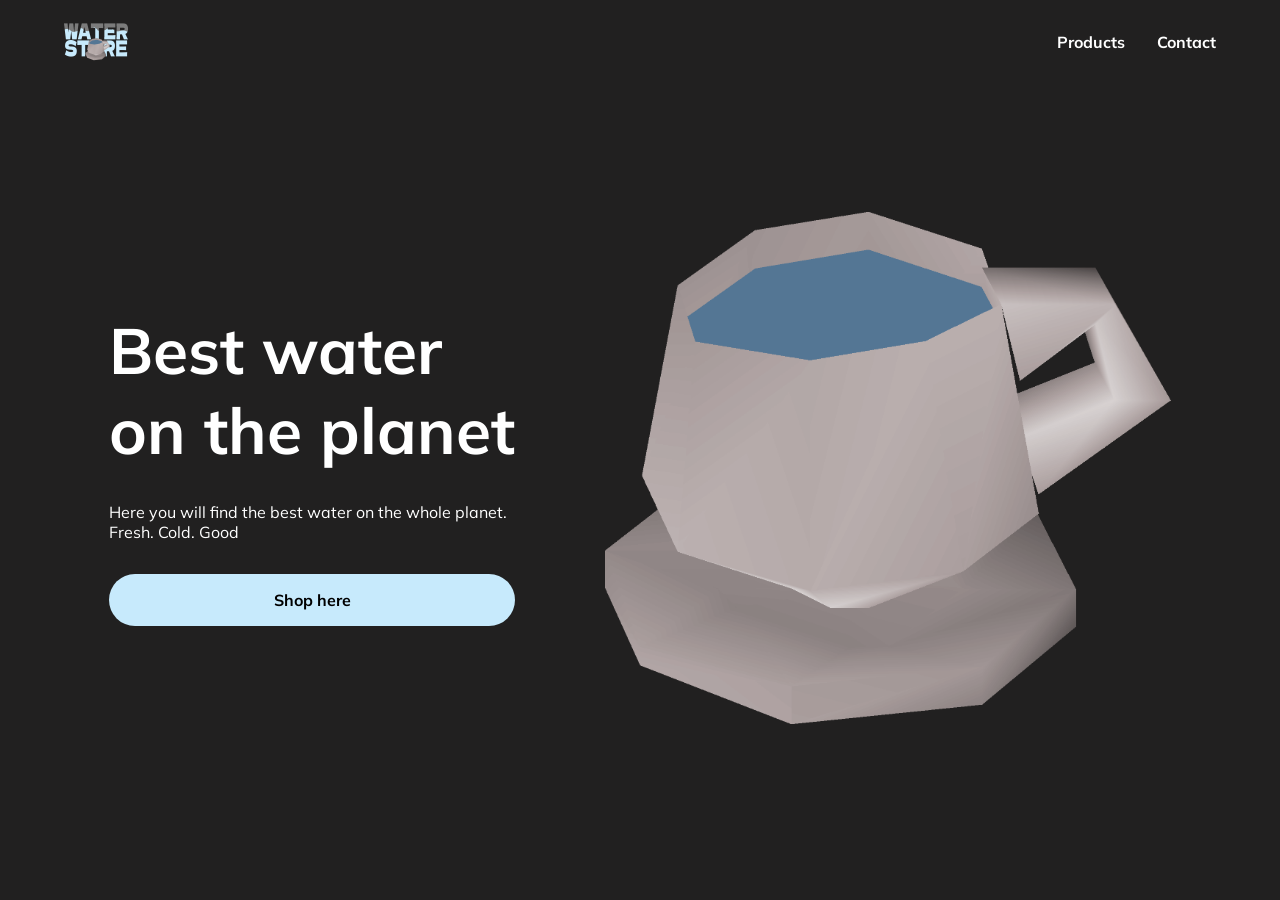
<file: html_css_harjoitus/index.html>
<!DOCTYPE html>
<html lang="en">
<head>
        <meta charset="UTF-8">
        <meta name="viewport" content="width=device-width, initial-scale=1.0">
        <title>Home</title>
        <link rel="stylesheet" href="styles.css">
        <link rel="preconnect" href="https://fonts.googleapis.com">
        <link rel="preconnect" href="https://fonts.gstatic.com" crossorigin>
        <link href="https://fonts.googleapis.com/css2?family=Mulish:ital,wght@0,200..1000;1,200..1000&display=swap" rel="stylesheet">
        <link rel="icon" type="image/x-icon" href="/images/favicon.ico">
</head>
<body>
        <div class="header">
            <a href="index.html">
                <img class="logo" src="images/logo.png" alt="logo"/>
            </a>
            <nav class="navbar">
                <a href="products.html" class="link">Products</a>
                <a href="contact.html" class="link">Contact</a>
            </nav>
        </div>
        <div class="hero">
            <div class="hero_text_container">
                <h1 class="hero_heading">Best water <br/> on the planet</h1>
                <p class="hero_paragraph">Here you will find the best water on the whole planet.<br/>Fresh. Cold. Good</p>
                <a class="hero_cta" href="products.html">Shop here</a>
            </div>
            <img class="hero_image" src="images/hero.png" alt="hero_image">
        </div>
</body>
</html>
</file>
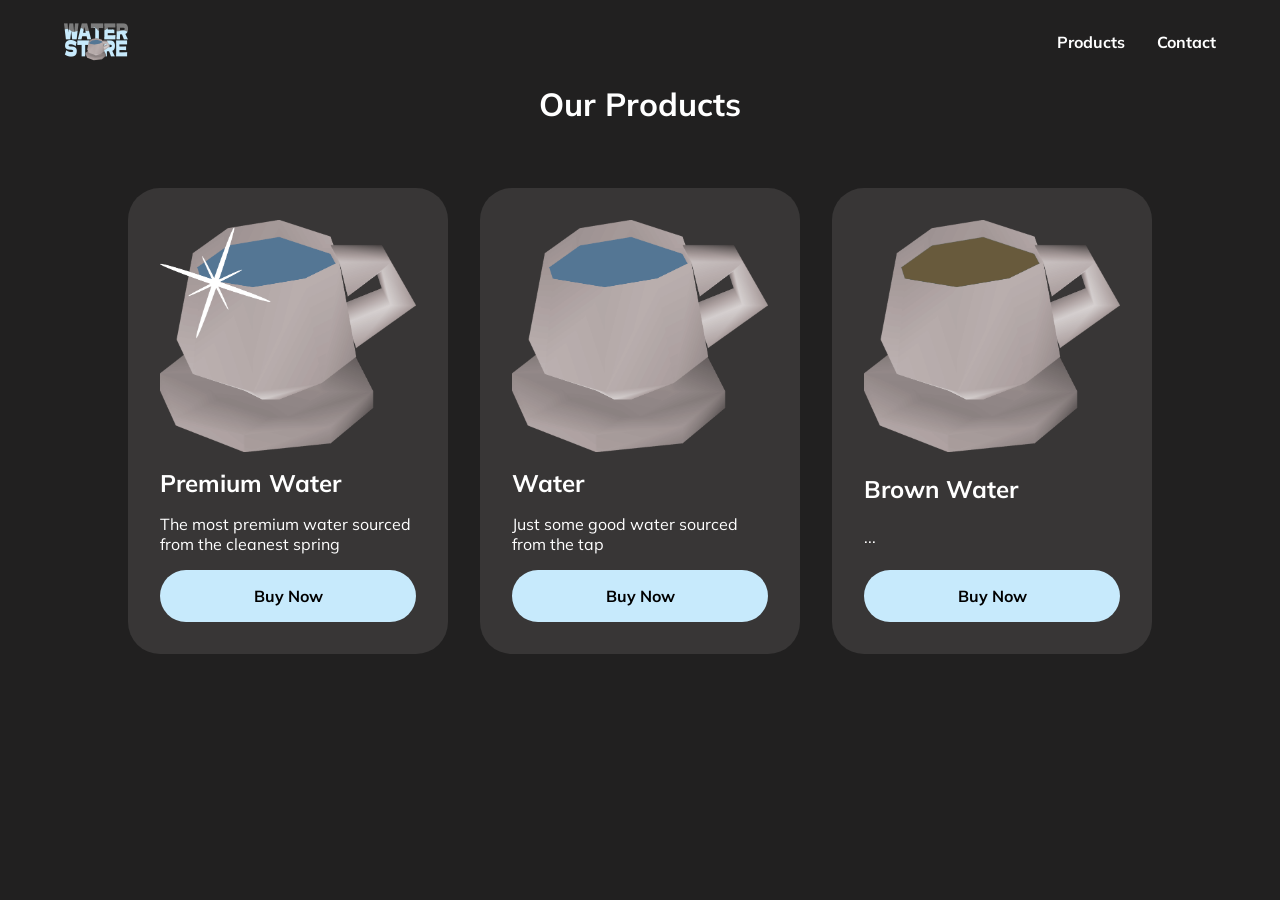
<file: html_css_harjoitus/products.html>
<!DOCTYPE html>
<html lang="en">
<head>
        <meta charset="UTF-8">
        <meta name="viewport" content="width=device-width, initial-scale=1.0">
        <title>Products</title>
        <link rel="stylesheet" href="styles.css">
        <link rel="preconnect" href="https://fonts.googleapis.com">
        <link rel="preconnect" href="https://fonts.gstatic.com" crossorigin>
        <link href="https://fonts.googleapis.com/css2?family=Mulish:ital,wght@0,200..1000;1,200..1000&display=swap" rel="stylesheet">
        <link rel="icon" type="image/x-icon" href="/images/favicon.ico">
</head>
<body>
        <div class="header">
            <a href="index.html">
                <img class="logo" src="images/logo.png"/>
            </a>
            <nav class="navbar">
                <a href="products.html" class="link">Products</a>
                <a href="contact.html" class="link">Contact</a>
            </nav>
        </div>
        <div class="products_container">
            <h1>Our Products</h1>
            <div class="products_list"> 
                <div class="product_card">
                    <img class="product_image" src="images/premium.png" alt="product_image">
                    <h4 class="product_heading">Premium Water</h4>
                    <p class="product_paragraph">The most premium water sourced from the cleanest spring</p>
                    <a class="product_button" href="#">Buy Now</a>
                </div>
                <div class="product_card">
                    <img class="product_image" src="images/hero.png" alt="product_image">
                    <h4 class="product_heading">Water</h4>
                    <p class="product_paragraph">Just some good water sourced from the tap</p>
                    <a class="product_button" href="#">Buy Now</a>
                </div>
                <div class="product_card">
                    <img class="product_image" src="images/brown.png" alt="product_image">
                    <h4 class="product_heading">Brown Water</h4>
                    <p class="product_paragraph">...</p>
                    <a class="product_button" href="#">Buy Now</a>
                </div>
            </div>
        </div>
</body>
</html>
</file>
<file: html_css_harjoitus/styles.css>
* {
    font-family: "Mulish", sans-serif;
    margin: 0px;
    color: white;
}

html{
    background: #212020;
}

.header{
    display: flex;
    justify-content: space-between;
    align-items: center;
    padding: 8px 64px;
}

.navbar{
    display: flex;
    gap: 32px;
}

.logo{
    height: 64px;
}

.link{
    text-decoration: none;
    font-weight: bold;
    font-size: 16px;
}

.link:hover{
    color: #c7eafc;
}

.hero{
    padding: 128px 64px;
    display: flex;
    justify-content: space-around;
    align-items: center;
}

.hero_text_container{
    display: flex;
    flex-direction: column;
    gap: 32px;
}

.hero_heading{
    font-size: 64px;
}

.hero_image{
    height: 512px;
}

.hero_cta, .product_button{
    text-decoration: none;
    background: #c7eafc;
    border-radius: 999px;
    text-align: center;
    font-weight: bold;
    color: black;
    padding: 16px;
}

.hero_cta:hover, .product_button:hover{
    background: #afcede;
}

.products_container{
    display: flex;
    flex-direction: column;
    justify-content: center;
    align-items: center;
    gap: 64px;
}

.products_list{
    display: flex;
    gap: 32px;
}

.product_card{
    display: flex;
    flex-direction: column;
    background: #383636;
    padding: 32px;
    width: 256px;
    border-radius: 32px;
    justify-content: space-between;
    gap: 16px;
}

.product_image{
    width: 256px;
}

.product_heading{
    font-size: 24px;
}
</file>
